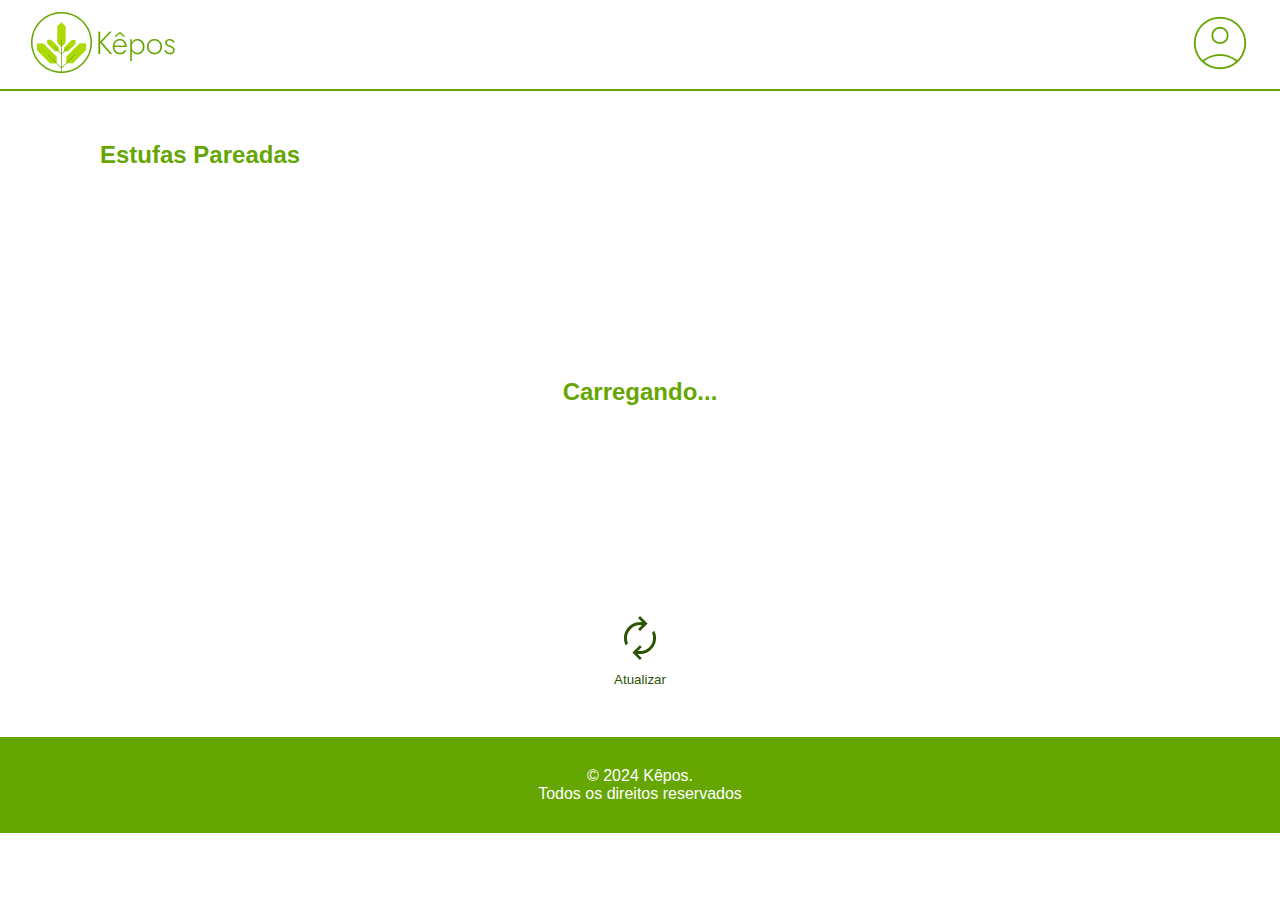
<file: front-end/index.html>
<!DOCTYPE html>
<html lang="en">

<head>
    <meta charset="UTF-8">
    <meta name="viewport" content="width=device-width, initial-scale=1.0">
    <link rel="stylesheet" href="assets/css/style.css">
    <link rel="shortcut icon" href="assets/img/favicon.png" type="image/x-icon">
    <title>Kepôs</title>
</head>

<body>
    <div class="navBar">
        <div class="logo"><img src="assets/img/smallLogo.png" alt=""></div>

        <div class="account"><img src="assets/img/icons/account_circle.png" alt=""></div>
    </div>

    <div class="dendrosArea">

        <h2>Estufas Pareadas</h2>

        <div class="dendros">

            <!-- <a href="https://www.youtube.com/watch?v=qIGYM4S8x50&t=1215s" class="dendro">
                <img src="assets/img/icons/home.png" alt="">
                <p>Déndro 01</p>
            </a>

            <div class="dendro">
                <img src="assets/img/icons/home.png" alt="">
                <p>Déndro 02</p>
            </div> !-->
        </div>

        <div class="controls">
            <button class="att"><img src="assets/img/icons/autorenew.png" alt="" class="imgAnim">Atualizar</button>
        </div>

    </div>

    <Footer>
        <div class="copyRight">
            <p class="copy 1">© 2024 Kêpos. </p>
            <p class="copy 2">Todos os direitos reservados </p>
        </div>
    </Footer>


    <script src="assets/js/script.js"></script>
</body>

</html>
</file>
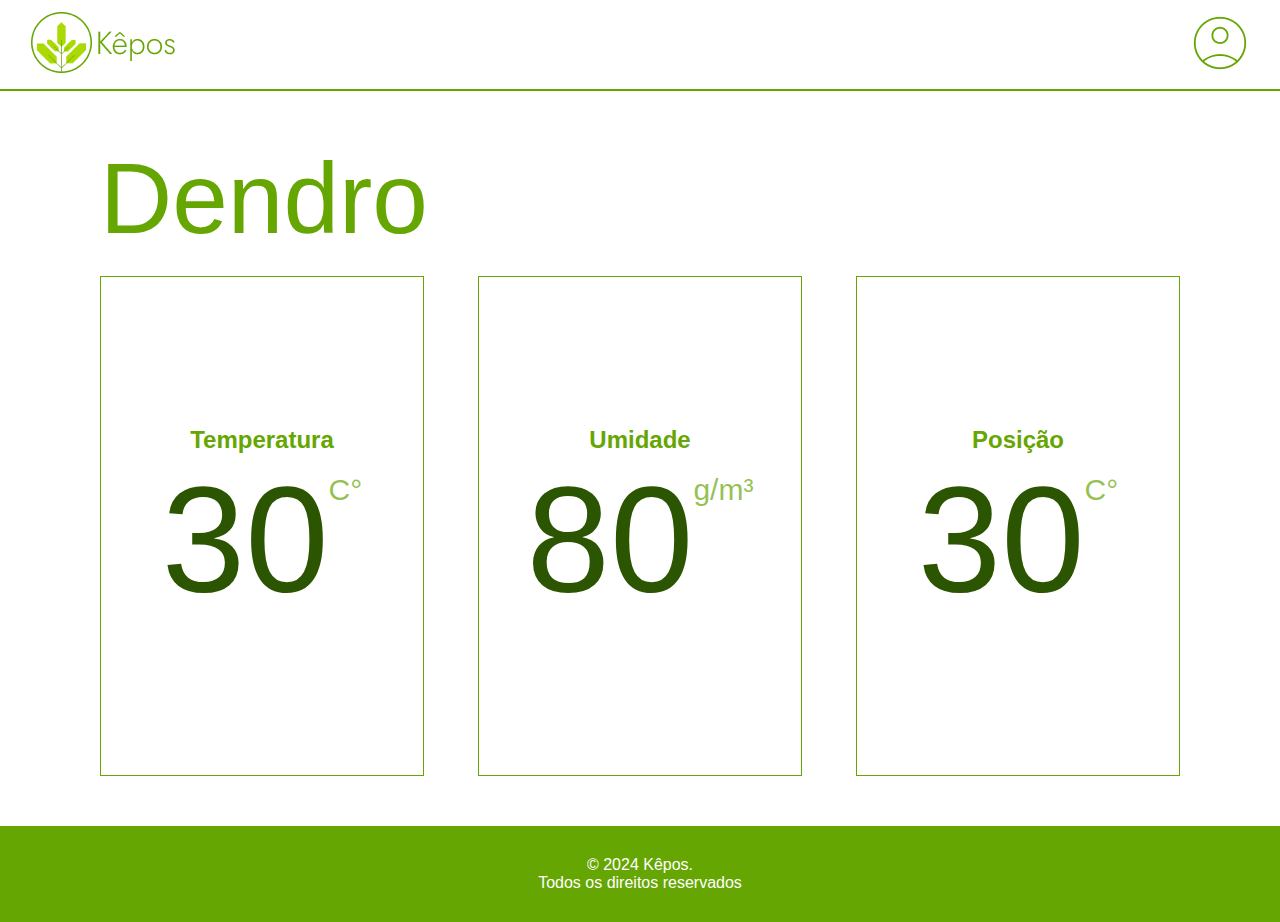
<file: front-end/dendro.html>
<!DOCTYPE html>
<html lang="en">

<head>
    <meta charset="UTF-8">
    <meta name="viewport" content="width=device-width, initial-scale=1.0">
    <link rel="shortcut icon" href="assets/img/favicon.png" type="image/x-icon">
    <link rel="stylesheet" href="assets/css/style.css">
    <title>Déndro</title>
</head>

<body>

    <div class="navBar">
        <a href="index.html" class="logo"><img src="assets/img/smallLogo.png" alt=""></a>
        <div class="account"><img src="assets/img/icons/account_circle.png" alt="">
        </div>
    </div>



    <div class="dendroPage">
        <h1 class="dendroTitle">Dendro</h1>

        <div class="InfoContainer">
            <div class="InfoField">
                <h2>Temperatura</h2>
                <div class="Info">
                    <p class="temperature">30</p><sup>C°</sup>
                </div>
            </div>
            <div class="InfoField">
                <h2>Umidade</h2>
                <div class="Info">
                    <p class="humidity">80</p><sup>g/m³</sup>
                </div>
            </div>
            <div class="InfoField">
                <h2>Posição</h2>
                <div class="Info">
                    <p class="light">30</p><sup>C°</sup>
                </div>
            </div>

    </div>

    <footer>
        <div class="copyRight">
            <p class="copy 1">© 2024 Kêpos. </p>
            <p class="copy 2">Todos os direitos reservados </p>
        </div>
    </footer>

    <script src="assets/js/script.js"></script>
</body>

</html>
</file>
<file: front-end/assets/css/style.css>
* {
    margin: 0;
    padding: 0;
    box-sizing: border-box;
}

body {
    font-family: 'Poppins', sans-serif;
    background-color: #fff;
}

.navBar {
    display: flex;
    justify-content: space-between;
    align-items: center;
    padding-inline: 24px;
    padding-block: 5px;
    border-bottom: 2px solid #65A603;
}

.dendrosArea {
    display: flex;
    flex-direction: column;
    width: 100%;

    padding-inline: 100px;
    margin-top: 50px;
}

.dendrosArea h2 {
    font-size: 24px;
    font-weight: 600;
    color: #65A603;
}

.dendros {
    display: flex;
    align-items: center;
    gap: 20px;
    margin-top: 20px;
}

.dendro {
    display: flex;
    flex-direction: column;
    justify-content: center;
    align-items: center;
    color: #2B5501;
    width: 150px;
    height: 150px;
    background: #E1EECD;
    border: 1px solid #65A603;
    text-decoration: none;

    transition: 500ms;
}

.dendro:hover {
    background: #65A603;
    color: #fff;
    transition: 100ms;
}

.dendro img {
    width: 70%;
    height: 70%;
}

.controls {
    display: flex;
    justify-content: center;
    align-items: center;
    gap: 20px;
    margin-top: 20px;
}

.att {
    display: flex;
    justify-content: center;
    align-items: center;
    flex-direction: column;
    gap: 10px;
    background: #00000000;
    border: 0px;
    color: #2B5501;

    .imgAnim {
        transform: rotate(0deg);
        transition: 500ms;

    }
}

.att:hover {
    .imgAnim {
        transform: rotate(180deg);
        transition: 500ms;

    }
}

footer {
    display: flex;
    justify-content: center;
    align-items: center;
    text-align: center;
    padding-inline: 24px;
    padding-block: 30px;
    background: #65A603;
    color: #fff;
    margin-top: 50px;
}

.loading {
    display: flex;
    justify-content: center;
    align-items: center;
    height: 45vh;
    width: 100%;
    color: #65A603;
    font-size: 24px;
    font-weight: 600;
}

.dendroTitle {
    font-size: 100px;
    font-weight: 100;
    color: #65A603;
    margin-top: 50px;
    padding-inline: 100px;
}

.InfoContainer {
    display: flex;
    justify-content: space-between;
    align-items: center;
    flex-direction: row;
    gap: 20px;
    margin-top: 20px;
    margin-inline: 100px;
    color: #65A603;
}

.InfoField {
    display: flex;
    justify-content: center;
    align-items: center;
    flex-direction: column;
    border: #65A603 1px solid;
    padding: 20px;
    width: 30%;
    height: 500px;
}

.Info{
    display: flex;
    justify-content: center;
    align-items: center;
}

.Info p {
    font-size: 150px;
    font-weight: 100;
    color: #2B5501;
}

.Info sup {
    font-size: 30px;
    font-weight: 100;
    color: #65a603b2;
    transform: translateY(-50px);
}
</file>
